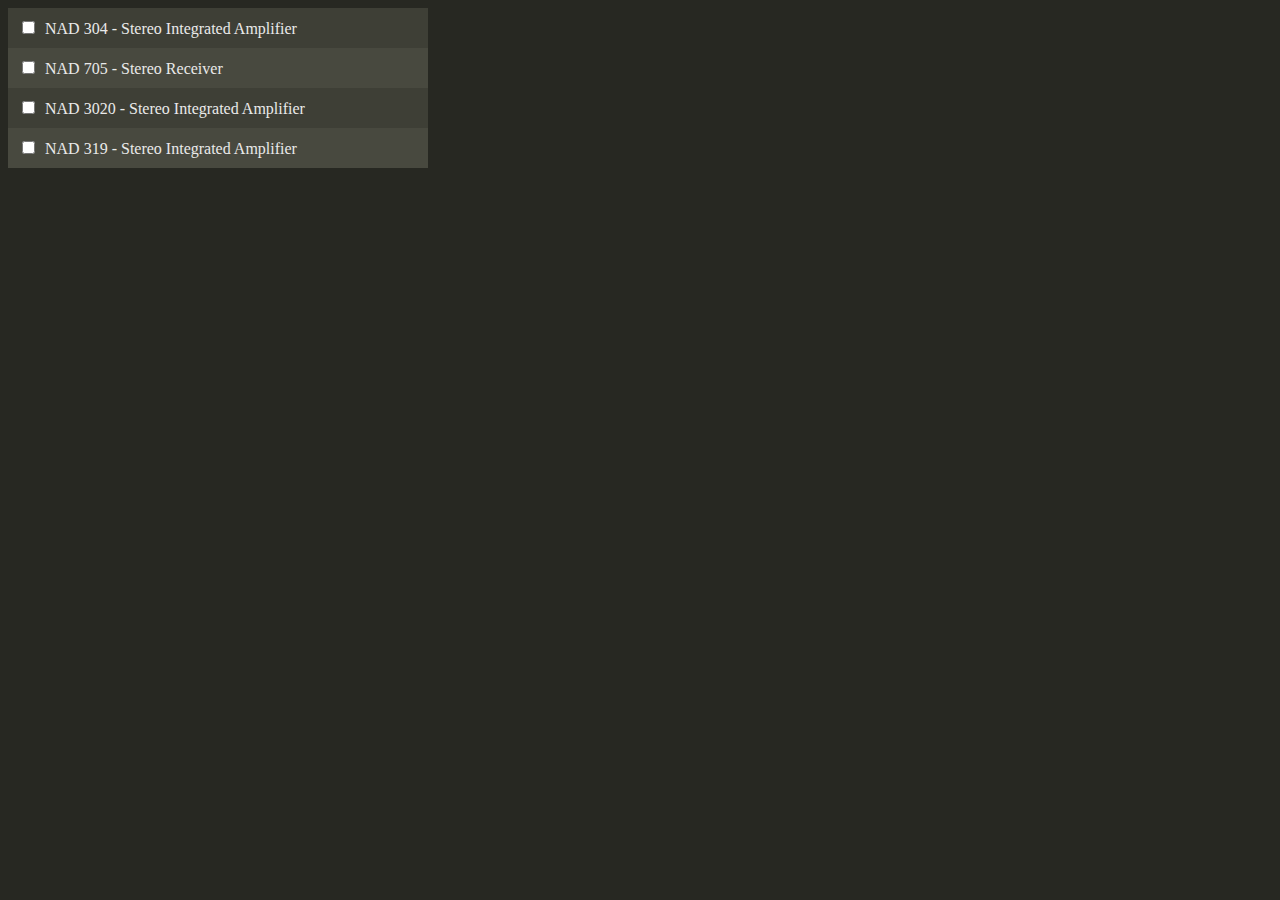
<file: code/index.html>
<html>
<head>
	<title>Products</title>
    <link rel="stylesheet" type="text/css" href="css/main.css">
</head>
<body>

<ul id="products">
</ul>

<!-- todo: minify -->

<script type="text/javascript" src="js/libs/zepto.js"></script>
<script type="text/javascript" src="js/libs/underscore.js"></script>

<script type="text/javascript" src="js/pre.js"></script>
<script type="text/javascript" src="js/libs-extensions/zepto.js"></script>
<script type="text/javascript" src="js/models/product.js"></script>
<script type="text/javascript" src="js/models/products.js"></script>
<script type="text/javascript" src="js/views/products.js"></script>

<script type="text/javascript" src="js/init.js"></script>

</body>
</html>
</file>
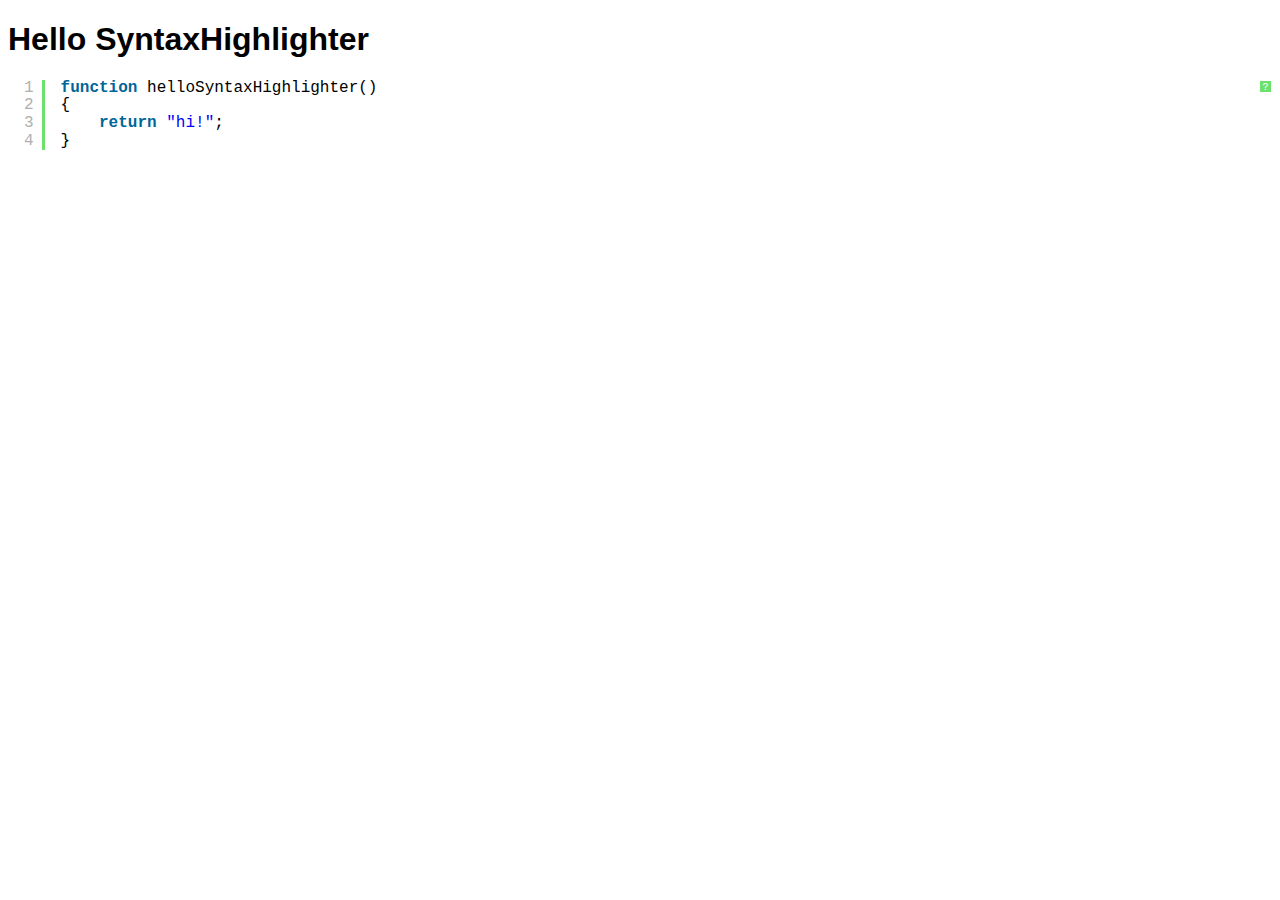
<file: presentation/libs/syntaxhighlighter_3.0.83/index.html>
<!DOCTYPE html PUBLIC "-//W3C//DTD XHTML 1.0 Strict//EN" "http://www.w3.org/TR/xhtml1/DTD/xhtml1-strict.dtd">
<html xmlns="http://www.w3.org/1999/xhtml" xml:lang="en" lang="en">
<head>
	<meta http-equiv="Content-Type" content="text/html; charset=UTF-8" />
	<title>Hello SyntaxHighlighter</title>
	<script type="text/javascript" src="scripts/shCore.js"></script>
	<script type="text/javascript" src="scripts/shBrushJScript.js"></script>
	<link type="text/css" rel="stylesheet" href="styles/shCoreDefault.css"/>
	<script type="text/javascript">SyntaxHighlighter.all();</script>
</head>

<body style="background: white; font-family: Helvetica">

<h1>Hello SyntaxHighlighter</h1>
<pre class="brush: js;">
function helloSyntaxHighlighter()
{
	return "hi!";
}
</pre>

</html>
</file>
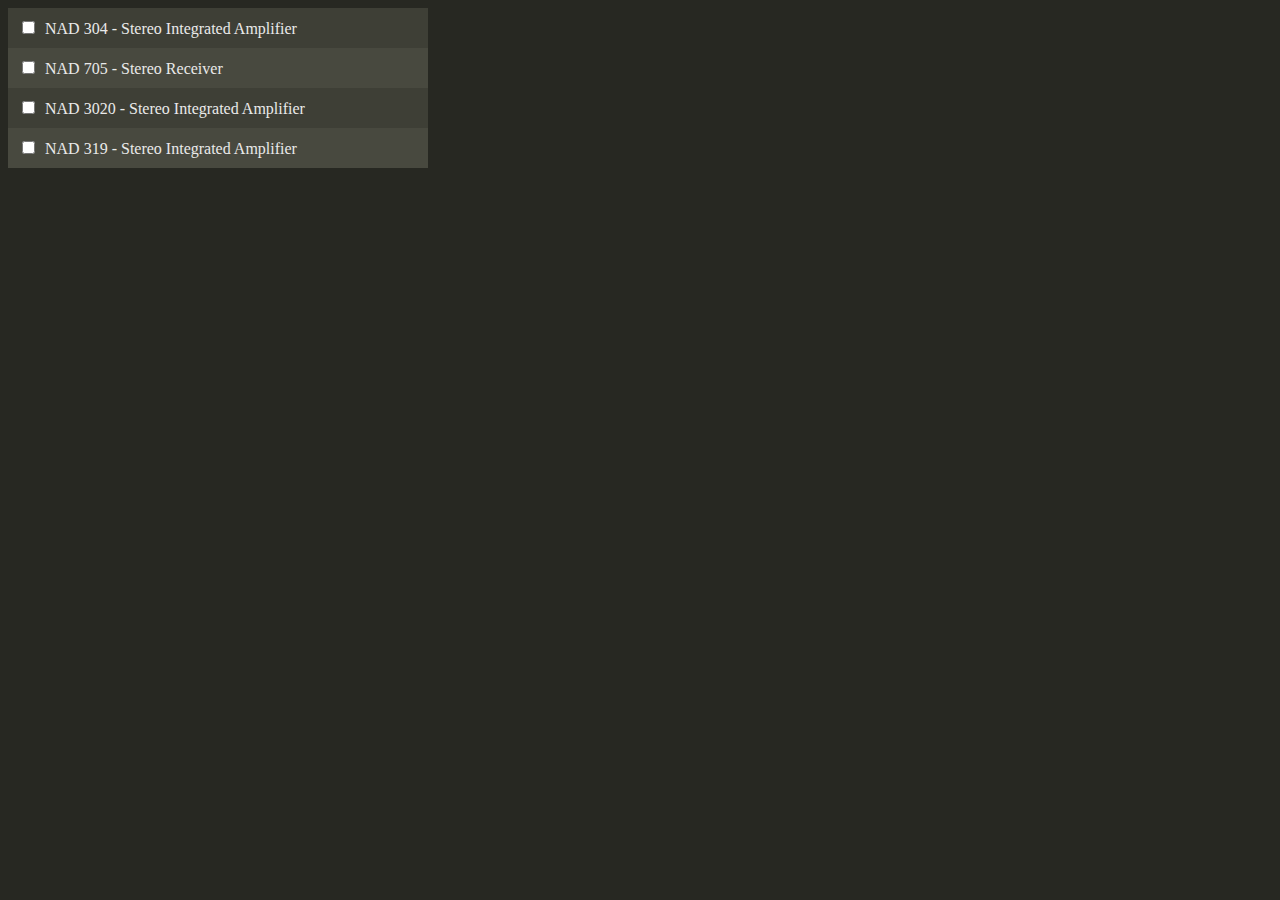
<file: code/index.facit.html>
<html>
<head>
	<title>Products</title>
    <link rel="stylesheet" type="text/css" href="css/main.css">
</head>
<body>

<ul id="products">
</ul>

<!-- todo: minify -->

<script type="text/javascript" src="js/libs/zepto.js"></script>
<script type="text/javascript" src="js/libs/underscore.js"></script>

<script type="text/javascript" src="js/pre.js"></script>
<script type="text/javascript" src="js/libs-extensions/zepto.facit.js"></script>
<script type="text/javascript" src="js/models/product.js"></script>
<script type="text/javascript" src="js/models/products.js"></script>
<script type="text/javascript" src="js/views/products.facit.js"></script>

<script type="text/javascript" src="js/init.js"></script>

</body>
</html>
</file>
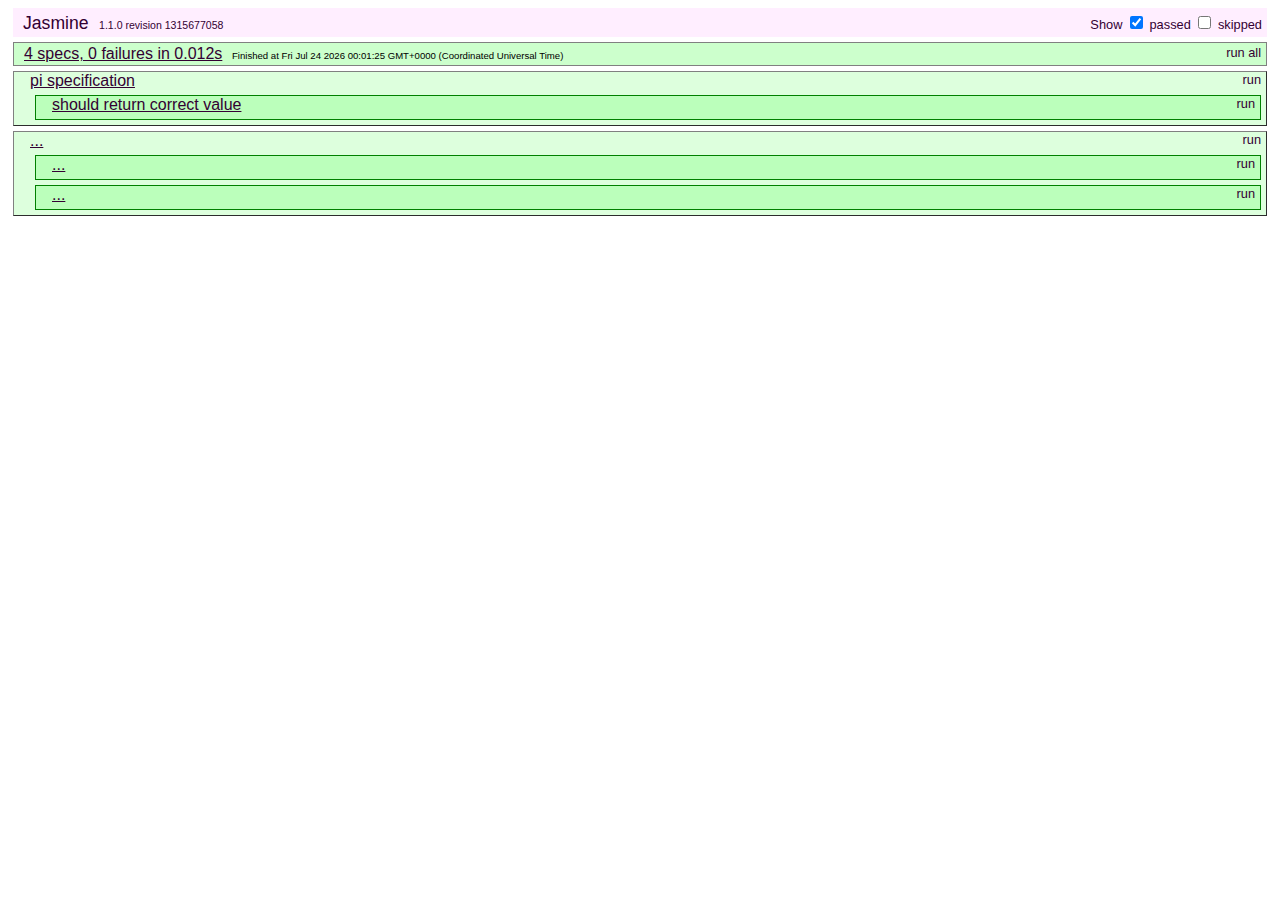
<file: presentation/runner.html>
<!DOCTYPE HTML PUBLIC "-//W3C//DTD HTML 4.01 Transitional//EN"
  "http://www.w3.org/TR/html4/loose.dtd">
<html>
<head>
  <title>Jasmine Spec Runner</title>

  <link rel="shortcut icon" type="image/png" href="libs/jasmine-1.1.0/jasmine_favicon.png">

  <link rel="stylesheet" type="text/css" href="libs/jasmine-1.1.0/jasmine.css">
  <script type="text/javascript" src="libs/jasmine-1.1.0/jasmine.js"></script>
  <script type="text/javascript" src="libs/jasmine-1.1.0/jasmine-html.js"></script>

  <!-- include spec files here... -->
  <script type="text/javascript" src="spec.js"></script>

  <script type="text/javascript">
    (function() {
      var jasmineEnv = jasmine.getEnv();
      jasmineEnv.updateInterval = 1000;

      var trivialReporter = new jasmine.TrivialReporter();

      jasmineEnv.addReporter(trivialReporter);

      jasmineEnv.specFilter = function(spec) {
        return trivialReporter.specFilter(spec);
      };

      var currentWindowOnload = window.onload;

      window.onload = function() {
        if (currentWindowOnload) {
          currentWindowOnload();
        }
        execJasmine();
      };

      function execJasmine() {
        jasmineEnv.execute();
        document.getElementById('__jasmine_TrivialReporter_showPassed__').click();
      }

    })();
  </script>

</head>

<body>
</body>
</html>
</file>
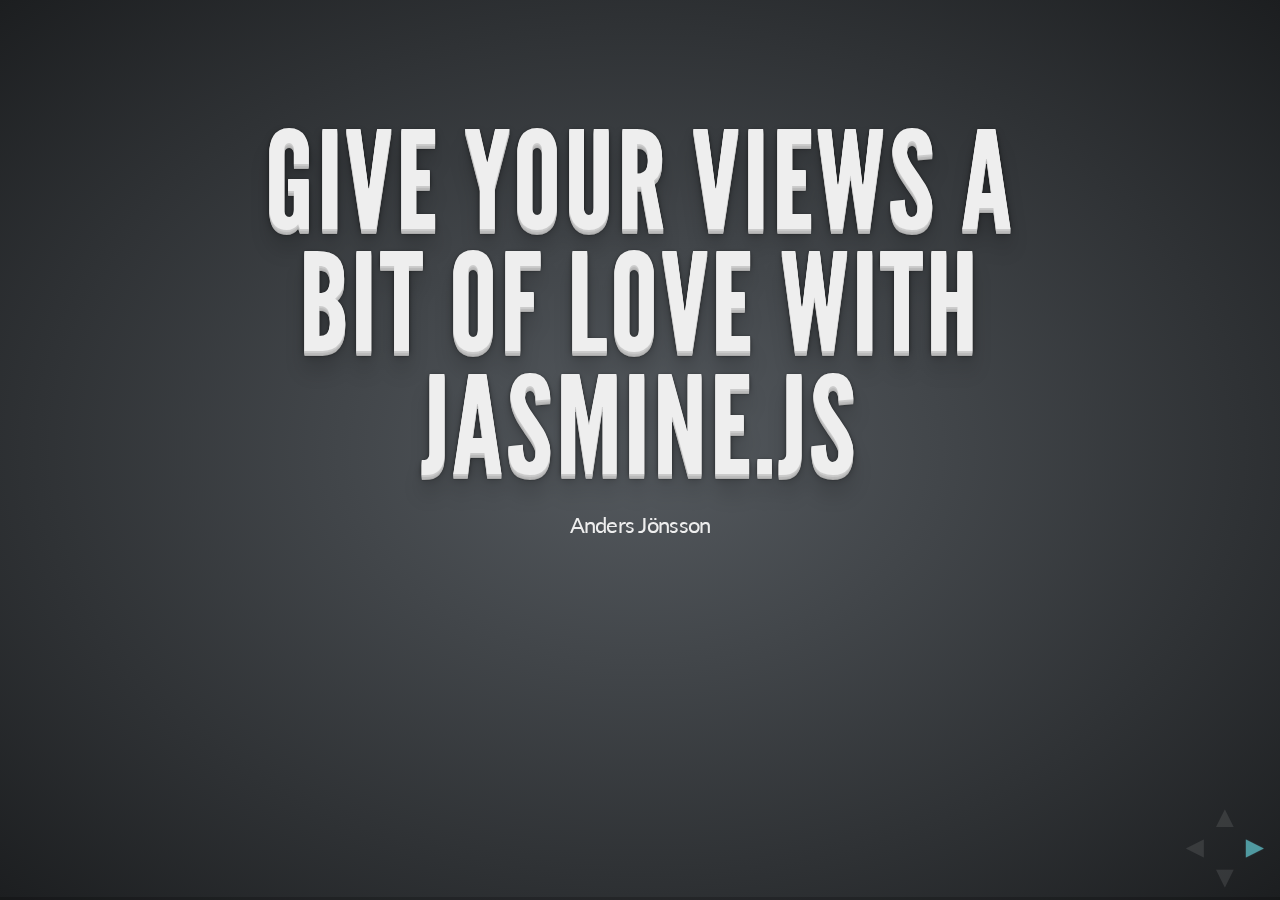
<file: presentation/views_and_jasmine.html>
<!doctype html>  
<html lang="en">
    
    <head>
        <meta charset="utf-8">
        <title>Give your views a bit of love with Jasmine.JS</title>
        <link href='http://fonts.googleapis.com/css?family=Lato:400,700,400italic,700italic' rel='stylesheet' type='text/css'>
        <link rel="stylesheet" href="libs/reveal.js/css/reset.css">
        <link rel="stylesheet" href="libs/reveal.js/css/main.css">
        <link rel="stylesheet" href="libs/reveal.js/lib/zenburn.css">
        <link type="text/css" rel="stylesheet" href="libs/syntaxhighlighter_3.0.83/styles/shCoreRDark.css"/>
    </head>
    
    <body>
        
        <div id="reveal">
            
            <div class="slides">
                <section>
                    <h1>Give your views a bit of love with Jasmine.JS</h3>
                    <p><small>Anders Jönsson</small></p>
                </section>
                
                <section>
                    <h1>Agenda</h1>
                    <p>
                        <ol>
                            <li>Jasmine.JS</li>
                            <li>Specifying / testing your views</li>
                            <li>Code demo (yeah! or not)</li>
                        </ol>
                    </p>
                </section>      

                <section>
                    <h1>Jasmine.JS</h1>
                    <p>
                        It's a good tool for creating specifications / tests
                    </p>
                </section>

                <section>
                    <h1>Three parts</h1>
                    <p>
                        <ul>                        
                            <li>syntax (functions)</li>
                            <li>spy's</li>
                            <li>runner</li>
                        </ul>
                    </p>
                    <p>
                        <img src="three.jpg">
                    </p>
                </section>

                <section>
                    <h1>Syntax</h2>
                    <pre class="brush: js;">
 
  
var pi = function(){
   return 3.14;
}

describe('pi specification', function(){
   
   it('should return correct value', function(){       

       var result = pi();

       expect(result).toBe(3.14);

   });
    
});
 
                    </pre>
                </section> 

                <section>
                    <h2>Matchers</h2>
                    <h3>expect(...)</h3>
                    <p>
                        <ul>
                            <li>.toBe(...)</li>
                            <li>.toBeTruthy()</li>
                            <li>.toBeFalsy()</li>
                            <li>.toEqual(...)</li>
                        <ul>
                    </p>
                    <p>
                        <ul>
                            <li>.toHaveBeenCalled()</li>
                            <li>.toHaveBeenCalledWith(...)</li>                            
                        <ul>
                    </p>
                </section>  

                <section>
                    <h3>Setting up a context</h3>
                    <pre class="brush: js;">
  
  
describe('...', function(){

  beforeEach(function(){
    
  });

  it('...', function(){

  })

});
   

                    </pre>
                    <p>
                        afterEach(...) - yeah you have it... <br>but you should never use it
                    </p>
                </section>

                <section>   
                    <h1>Spy's<h1>
                    <img src="spy.jpg">
                </section> 

                <section>   
                    <h2>it's something that looks like the original<h2>
                    <img src="at-at.jpg"> <img src="at-at-dog.jpg">
                    <h2>but it isn't</h2>
                </section> 

                <section>
                    <h2>How to spy</h2>
                    <p>Use jasmine.createSpy('name') or spyOn(obj, 'function')</p>
                    <pre class="brush: js;">
  
  
var mail = {};
mail.send = jasmine.createSpy('send');

mail.send();

expect(mail.send).toHaveBeenCalled();                    
                   
                    </pre> 
                    <p>
                        <ul>
                            <li>method.mostRecentCall.args</li>
                            <li>method.callCount</li>
                        <ul>                    
                    </p>                        
                </section>                  

                <section>
                    <h2>Return from a spy</h2>
                    <pre class="brush: js;">
 
  
var mail = {};
mail.send = jasmine
                .createSpy('send')
                .andReturn(true);

var result = mail.send();

expect(result).toBeTruthy();
 

                    </pre>  
                    <p>
                        <ul>
                            <li>method.return(...)</li>
                            <li>method.andCallFake(...)</li>
                            <li>method.andCallThrough()</li>
                        <ul>                    
                    </p>                                           
                </section> 

                <section>
                    <h1>The runner</h1> 
                    <iframe src="runner.html" style="height: 300px; width: 500px"></iframe>
                    <p>The "run" button looks nice, but it doesn't work...</p>
                </section>

                <section>
                    <h1>Specifying / testing your views</h1>
                    <p>
                        See your libs as external dependencies, remove them from your test. E.g. use spy's instead of Zepto/jQuery/etc. 
                    </p>
                </section>

                <section>   
                    <h2>Encapsulate concepts</h2>
                    <p>
                        Encapsulate concepts in the view in the same way as you should have done in the controller / model / route 
                    </p>
                    <p>
                        <img src="encapsulate.png">
                    </p>
                </section>

                <section>
                    <h1>Demo</h1>
                    <p>Warning, the demo might be a bit overwhelming if you have never seen / done TDD and Jasmine.JS before</p>
                    <p><small>(but it's on github if you want to check it out later)</small></p>
                </section>

                <section>
                    <h1>Products</h1>    
                    <h3>View: ProductsView</h3>
                    <h3>Model: ProductModel</h3>
                    <h3>Collection: ProductsCollection</h3>
                </section>                

                <section>
                    <h2>Do's and dont's with Jasmine.JS:</h2>
                    <ul>
                        <li>Never use wait(...)</li>
                        <li>Never touch the DOM</li>
                        <li>Never do AJAX calls</li>
                        <li>Use spy's</li>
                        <li>Keep contexts / setups small</li>
                        <li>Fix / remove fragile specifications / test</li>
                        <li>Never use afterEach(...)</li>
                        <li>Use xit / xdescribe for pending stuff</li>
                        <li>Run them in a browser, headless is a dangerous thing (unless your doing node.js)</li>
                        <li>Focus on having 0 failing and 0 pending</li>
                        <li>Use a CI to exercise the specification / tests</li>
                        <li>Focus on behaviors</li>
                        <li>Have fun!</li>
                    </ul>
                </section>

                <section>
                    <h1>Thanks!</h1>
                    <p>
                    <ul>
                        <li><a href="https://twitter.com/#!/anjonsson">#anjonsson</a></li>
                        <li><a href="https://github.com/archive">https://github.com/archive</a></li>
                    </ul>
                </section>
            </div>

            <!-- The navigational controls UI -->
            <aside class="controls">
                <a class="left" href="#">&#x25C4;</a>
                <a class="right" href="#">&#x25BA;</a>
                <a class="up" href="#">&#x25B2;</a>
                <a class="down" href="#">&#x25BC;</a>
            </aside>

            <!-- Displays presentation progress, max value changes via JS to reflect # of slides -->
            <div class="progress"><span></span></div>
            
        </div>
        
        <script src="libs/reveal.js/js/reveal.js"></script>
        <script src="libs/reveal.js/lib/highlight.js"></script>
        <script>
            // Parse the query string into a key/value object
            var query = {};
            location.search.replace( /[A-Z0-9]+?=(\w*)/gi, function(a) {
                query[ a.split( '=' ).shift() ] = a.split( '=' ).pop();
            } );

            Reveal.initialize({
                // Display controls in the bottom right corner
                controls: true,

                // Display a presentation progress bar
                progress: true,

                // If true; each slide will be pushed to the browser history
                history: true,

                // Flags if mouse wheel navigation should be enabled
                mouseWheel: true,

                // Apply a 3D roll to links on hover
                rollingLinks: true,

                // UI style
                theme: query.theme || 'default', // default/neon

                // Transition style
                transition: query.transition || 'default' // default/cube/page/concave/linear(2d)
            });

            hljs.initHighlightingOnLoad();
        </script>

        <script type="text/javascript" src="libs/syntaxhighlighter_3.0.83/scripts/shCore.js"></script>
        <script type="text/javascript" src="libs/syntaxhighlighter_3.0.83/scripts/shBrushJScript.js"></script>
        <script type="text/javascript">SyntaxHighlighter.all();</script>

    </body>
</html>
</file>
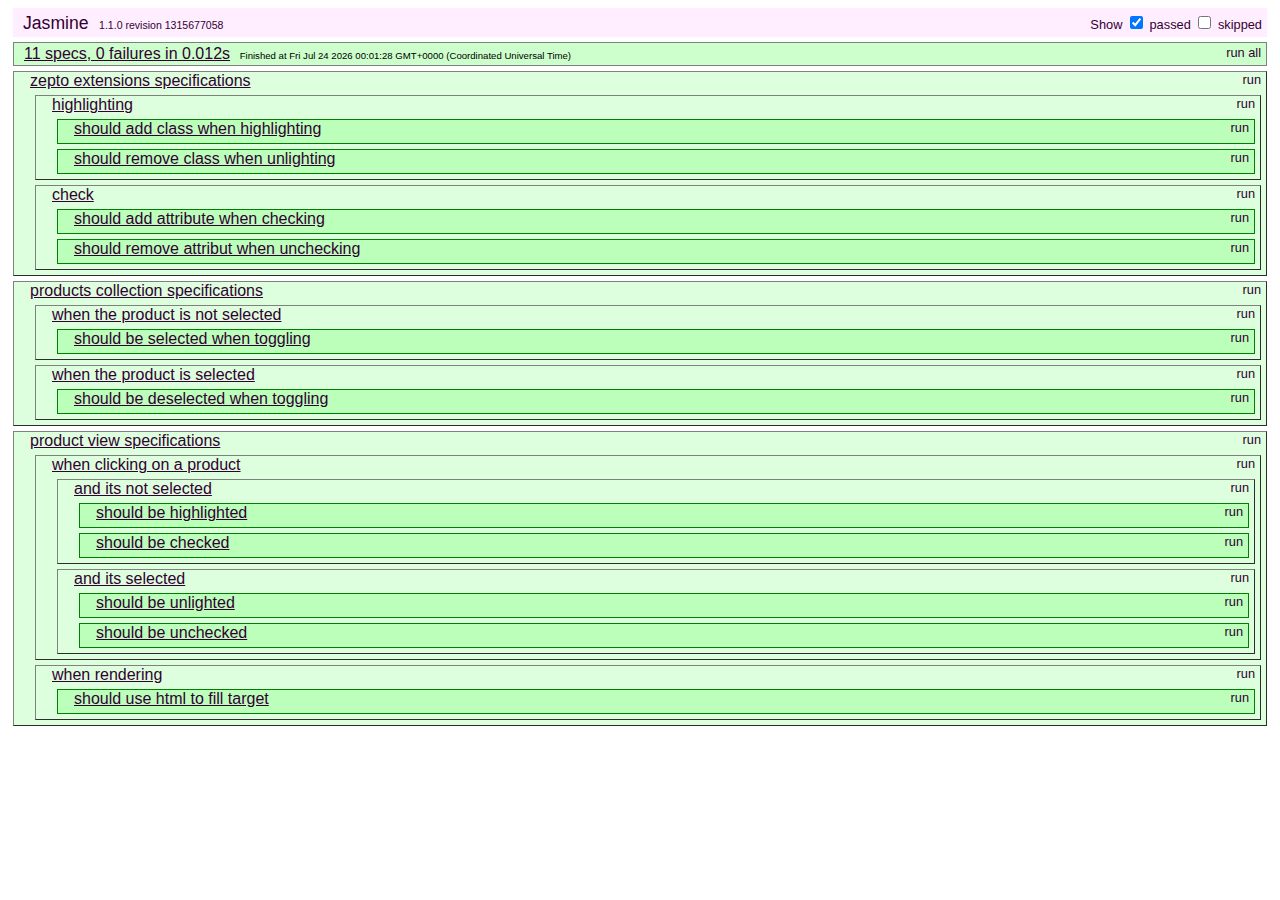
<file: code/specs/runner.facit.html>
<!DOCTYPE HTML PUBLIC "-//W3C//DTD HTML 4.01 Transitional//EN"
  "http://www.w3.org/TR/html4/loose.dtd">
<html>
<head>
  <title>Jasmine Spec Runner</title>

  <link rel="shortcut icon" type="image/png" href="libs/jasmine-1.1.0/jasmine_favicon.png">

  <link rel="stylesheet" type="text/css" href="libs/jasmine-1.1.0/jasmine.css">
  <script type="text/javascript" src="libs/jasmine-1.1.0/jasmine.js"></script>
  <script type="text/javascript" src="libs/jasmine-1.1.0/jasmine-html.js"></script>

  <script type="text/javascript" src="../js/libs/underscore.js"></script>
  <script type="text/javascript" src="jasmine-extensions.js"></script>

  <!-- include source files here... -->
  <script type="text/javascript" src="../js/pre.js"></script>
  <script type="text/javascript" src="../js/libs-extensions/zepto.facit.js"></script>
  <script type="text/javascript" src="../js/models/product.js"></script>
  <script type="text/javascript" src="../js/models/products.js"></script>
  <script type="text/javascript" src="../js/views/products.facit.js"></script>

  <!-- include spec files here... -->
  <script type="text/javascript" src="libs-extensions/zepto.facit.spec.js"></script>
  <script type="text/javascript" src="models/products.spec.js"></script>
  <script type="text/javascript" src="views/products.facit.spec.js"></script>

  <script type="text/javascript">
    (function() {
      var jasmineEnv = jasmine.getEnv();
      jasmineEnv.updateInterval = 1000;

      var trivialReporter = new jasmine.TrivialReporter();

      jasmineEnv.addReporter(trivialReporter);

      jasmineEnv.specFilter = function(spec) {
        return trivialReporter.specFilter(spec);
      };

      var currentWindowOnload = window.onload;

      window.onload = function() {
        if (currentWindowOnload) {
          currentWindowOnload();
        }
        execJasmine();
      };

      function execJasmine() {
        jasmineEnv.execute();
        document.getElementById('__jasmine_TrivialReporter_showPassed__').click();
      }

    })();
  </script>

</head>

<body>
</body>
</html>
</file>
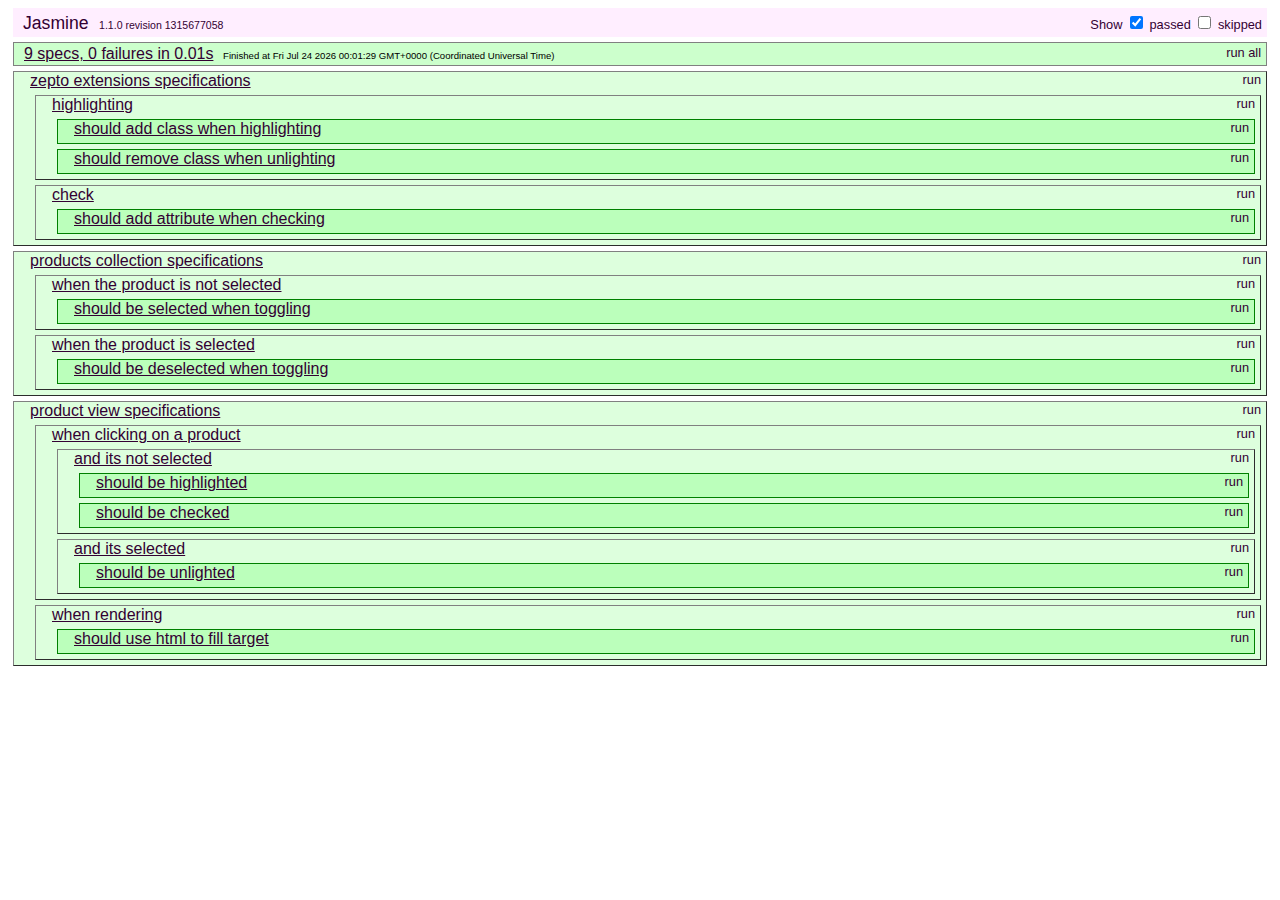
<file: code/specs/runner.html>
<!DOCTYPE HTML PUBLIC "-//W3C//DTD HTML 4.01 Transitional//EN"
  "http://www.w3.org/TR/html4/loose.dtd">
<html>
<head>
  <title>Jasmine Spec Runner</title>

  <link rel="shortcut icon" type="image/png" href="libs/jasmine-1.1.0/jasmine_favicon.png">

  <link rel="stylesheet" type="text/css" href="libs/jasmine-1.1.0/jasmine.css">
  <script type="text/javascript" src="libs/jasmine-1.1.0/jasmine.js"></script>
  <script type="text/javascript" src="libs/jasmine-1.1.0/jasmine-html.js"></script>

  <script type="text/javascript" src="../js/libs/underscore.js"></script>
  <script type="text/javascript" src="jasmine-extensions.js"></script>

  <!-- include source files here... -->
  <script type="text/javascript" src="../js/pre.js"></script>
  <script type="text/javascript" src="../js/libs-extensions/zepto.js"></script>
  <script type="text/javascript" src="../js/models/product.js"></script>
  <script type="text/javascript" src="../js/models/products.js"></script>
  <script type="text/javascript" src="../js/views/products.js"></script>

  <!-- include spec files here... -->
  <script type="text/javascript" src="libs-extensions/zepto.spec.js"></script>
  <script type="text/javascript" src="models/products.spec.js"></script>
  <script type="text/javascript" src="views/products.spec.js"></script>

  <script type="text/javascript">
    (function() {
      var jasmineEnv = jasmine.getEnv();
      jasmineEnv.updateInterval = 1000;

      var trivialReporter = new jasmine.TrivialReporter();

      jasmineEnv.addReporter(trivialReporter);

      jasmineEnv.specFilter = function(spec) {
        return trivialReporter.specFilter(spec);
      };

      var currentWindowOnload = window.onload;

      window.onload = function() {
        if (currentWindowOnload) {
          currentWindowOnload();
        }
        execJasmine();
      };

      function execJasmine() {
        jasmineEnv.execute();
        document.getElementById('__jasmine_TrivialReporter_showPassed__').click();
      }

    })();
  </script>

</head>

<body>
</body>
</html>
</file>
<file: code/css/main.css>
body {
    background-color: #272822;
    color: #EAEAEA;
    font-family: 'Trebuchet MS';
}

#products {
    list-style-type: none;
    margin: 0;
    padding: 0;
}

#products li {
    padding: 10px;
    cursor: pointer;
    background-color: #3E3F36;
    width: 400px;
}

#products li:nth-child(2n) {
    background-color: #48493F;
}

#products li.highlight {
	background-color: #8481BD;
	font-color: blue;
}

#products input[type=checkbox] {
    margin-right: 10px;
}
</file>
<file: presentation/libs/syntaxhighlighter_3.0.83/styles/shCoreDefault.css>
/**
 * SyntaxHighlighter
 * http://alexgorbatchev.com/SyntaxHighlighter
 *
 * SyntaxHighlighter is donationware. If you are using it, please donate.
 * http://alexgorbatchev.com/SyntaxHighlighter/donate.html
 *
 * @version
 * 3.0.83 (July 02 2010)
 * 
 * @copyright
 * Copyright (C) 2004-2010 Alex Gorbatchev.
 *
 * @license
 * Dual licensed under the MIT and GPL licenses.
 */
.syntaxhighlighter a,
.syntaxhighlighter div,
.syntaxhighlighter code,
.syntaxhighlighter table,
.syntaxhighlighter table td,
.syntaxhighlighter table tr,
.syntaxhighlighter table tbody,
.syntaxhighlighter table thead,
.syntaxhighlighter table caption,
.syntaxhighlighter textarea {
  -moz-border-radius: 0 0 0 0 !important;
  -webkit-border-radius: 0 0 0 0 !important;
  background: none !important;
  border: 0 !important;
  bottom: auto !important;
  float: none !important;
  height: auto !important;
  left: auto !important;
  line-height: 1.1em !important;
  margin: 0 !important;
  outline: 0 !important;
  overflow: visible !important;
  padding: 0 !important;
  position: static !important;
  right: auto !important;
  text-align: left !important;
  top: auto !important;
  vertical-align: baseline !important;
  width: auto !important;
  box-sizing: content-box !important;
  font-family: "Consolas", "Bitstream Vera Sans Mono", "Courier New", Courier, monospace !important;
  font-weight: normal !important;
  font-style: normal !important;
  font-size: 1em !important;
  min-height: inherit !important;
  min-height: auto !important;
}

.syntaxhighlighter {
  width: 100% !important;
  margin: 1em 0 1em 0 !important;
  position: relative !important;
  overflow: auto !important;
  font-size: 1em !important;
}
.syntaxhighlighter.source {
  overflow: hidden !important;
}
.syntaxhighlighter .bold {
  font-weight: bold !important;
}
.syntaxhighlighter .italic {
  font-style: italic !important;
}
.syntaxhighlighter .line {
  white-space: pre !important;
}
.syntaxhighlighter table {
  width: 100% !important;
}
.syntaxhighlighter table caption {
  text-align: left !important;
  padding: .5em 0 0.5em 1em !important;
}
.syntaxhighlighter table td.code {
  width: 100% !important;
}
.syntaxhighlighter table td.code .container {
  position: relative !important;
}
.syntaxhighlighter table td.code .container textarea {
  box-sizing: border-box !important;
  position: absolute !important;
  left: 0 !important;
  top: 0 !important;
  width: 100% !important;
  height: 100% !important;
  border: none !important;
  background: white !important;
  padding-left: 1em !important;
  overflow: hidden !important;
  white-space: pre !important;
}
.syntaxhighlighter table td.gutter .line {
  text-align: right !important;
  padding: 0 0.5em 0 1em !important;
}
.syntaxhighlighter table td.code .line {
  padding: 0 1em !important;
}
.syntaxhighlighter.nogutter td.code .container textarea, .syntaxhighlighter.nogutter td.code .line {
  padding-left: 0em !important;
}
.syntaxhighlighter.show {
  display: block !important;
}
.syntaxhighlighter.collapsed table {
  display: none !important;
}
.syntaxhighlighter.collapsed .toolbar {
  padding: 0.1em 0.8em 0em 0.8em !important;
  font-size: 1em !important;
  position: static !important;
  width: auto !important;
  height: auto !important;
}
.syntaxhighlighter.collapsed .toolbar span {
  display: inline !important;
  margin-right: 1em !important;
}
.syntaxhighlighter.collapsed .toolbar span a {
  padding: 0 !important;
  display: none !important;
}
.syntaxhighlighter.collapsed .toolbar span a.expandSource {
  display: inline !important;
}
.syntaxhighlighter .toolbar {
  position: absolute !important;
  right: 1px !important;
  top: 1px !important;
  width: 11px !important;
  height: 11px !important;
  font-size: 10px !important;
  z-index: 10 !important;
}
.syntaxhighlighter .toolbar span.title {
  display: inline !important;
}
.syntaxhighlighter .toolbar a {
  display: block !important;
  text-align: center !important;
  text-decoration: none !important;
  padding-top: 1px !important;
}
.syntaxhighlighter .toolbar a.expandSource {
  display: none !important;
}
.syntaxhighlighter.ie {
  font-size: .9em !important;
  padding: 1px 0 1px 0 !important;
}
.syntaxhighlighter.ie .toolbar {
  line-height: 8px !important;
}
.syntaxhighlighter.ie .toolbar a {
  padding-top: 0px !important;
}
.syntaxhighlighter.printing .line.alt1 .content,
.syntaxhighlighter.printing .line.alt2 .content,
.syntaxhighlighter.printing .line.highlighted .number,
.syntaxhighlighter.printing .line.highlighted.alt1 .content,
.syntaxhighlighter.printing .line.highlighted.alt2 .content {
  background: none !important;
}
.syntaxhighlighter.printing .line .number {
  color: #bbbbbb !important;
}
.syntaxhighlighter.printing .line .content {
  color: black !important;
}
.syntaxhighlighter.printing .toolbar {
  display: none !important;
}
.syntaxhighlighter.printing a {
  text-decoration: none !important;
}
.syntaxhighlighter.printing .plain, .syntaxhighlighter.printing .plain a {
  color: black !important;
}
.syntaxhighlighter.printing .comments, .syntaxhighlighter.printing .comments a {
  color: #008200 !important;
}
.syntaxhighlighter.printing .string, .syntaxhighlighter.printing .string a {
  color: blue !important;
}
.syntaxhighlighter.printing .keyword {
  color: #006699 !important;
  font-weight: bold !important;
}
.syntaxhighlighter.printing .preprocessor {
  color: gray !important;
}
.syntaxhighlighter.printing .variable {
  color: #aa7700 !important;
}
.syntaxhighlighter.printing .value {
  color: #009900 !important;
}
.syntaxhighlighter.printing .functions {
  color: #ff1493 !important;
}
.syntaxhighlighter.printing .constants {
  color: #0066cc !important;
}
.syntaxhighlighter.printing .script {
  font-weight: bold !important;
}
.syntaxhighlighter.printing .color1, .syntaxhighlighter.printing .color1 a {
  color: gray !important;
}
.syntaxhighlighter.printing .color2, .syntaxhighlighter.printing .color2 a {
  color: #ff1493 !important;
}
.syntaxhighlighter.printing .color3, .syntaxhighlighter.printing .color3 a {
  color: red !important;
}
.syntaxhighlighter.printing .break, .syntaxhighlighter.printing .break a {
  color: black !important;
}

.syntaxhighlighter {
  background-color: white !important;
}
.syntaxhighlighter .line.alt1 {
  background-color: white !important;
}
.syntaxhighlighter .line.alt2 {
  background-color: white !important;
}
.syntaxhighlighter .line.highlighted.alt1, .syntaxhighlighter .line.highlighted.alt2 {
  background-color: #e0e0e0 !important;
}
.syntaxhighlighter .line.highlighted.number {
  color: black !important;
}
.syntaxhighlighter table caption {
  color: black !important;
}
.syntaxhighlighter .gutter {
  color: #afafaf !important;
}
.syntaxhighlighter .gutter .line {
  border-right: 3px solid #6ce26c !important;
}
.syntaxhighlighter .gutter .line.highlighted {
  background-color: #6ce26c !important;
  color: white !important;
}
.syntaxhighlighter.printing .line .content {
  border: none !important;
}
.syntaxhighlighter.collapsed {
  overflow: visible !important;
}
.syntaxhighlighter.collapsed .toolbar {
  color: blue !important;
  background: white !important;
  border: 1px solid #6ce26c !important;
}
.syntaxhighlighter.collapsed .toolbar a {
  color: blue !important;
}
.syntaxhighlighter.collapsed .toolbar a:hover {
  color: red !important;
}
.syntaxhighlighter .toolbar {
  color: white !important;
  background: #6ce26c !important;
  border: none !important;
}
.syntaxhighlighter .toolbar a {
  color: white !important;
}
.syntaxhighlighter .toolbar a:hover {
  color: black !important;
}
.syntaxhighlighter .plain, .syntaxhighlighter .plain a {
  color: black !important;
}
.syntaxhighlighter .comments, .syntaxhighlighter .comments a {
  color: #008200 !important;
}
.syntaxhighlighter .string, .syntaxhighlighter .string a {
  color: blue !important;
}
.syntaxhighlighter .keyword {
  color: #006699 !important;
}
.syntaxhighlighter .preprocessor {
  color: gray !important;
}
.syntaxhighlighter .variable {
  color: #aa7700 !important;
}
.syntaxhighlighter .value {
  color: #009900 !important;
}
.syntaxhighlighter .functions {
  color: #ff1493 !important;
}
.syntaxhighlighter .constants {
  color: #0066cc !important;
}
.syntaxhighlighter .script {
  font-weight: bold !important;
  color: #006699 !important;
  background-color: none !important;
}
.syntaxhighlighter .color1, .syntaxhighlighter .color1 a {
  color: gray !important;
}
.syntaxhighlighter .color2, .syntaxhighlighter .color2 a {
  color: #ff1493 !important;
}
.syntaxhighlighter .color3, .syntaxhighlighter .color3 a {
  color: red !important;
}

.syntaxhighlighter .keyword {
  font-weight: bold !important;
}
</file>
<file: presentation/libs/jasmine-1.1.0/jasmine.css>
body {
  font-family: "Helvetica Neue Light", "Lucida Grande", "Calibri", "Arial", sans-serif;
}


.jasmine_reporter a:visited, .jasmine_reporter a {
  color: #303; 
}

.jasmine_reporter a:hover, .jasmine_reporter a:active {
  color: blue; 
}

.run_spec {
  float:right;
  padding-right: 5px;
  font-size: .8em;
  text-decoration: none;
}

.jasmine_reporter {
  margin: 0 5px;
}

.banner {
  color: #303;
  background-color: #fef;
  padding: 5px;
}

.logo {
  float: left;
  font-size: 1.1em;
  padding-left: 5px;
}

.logo .version {
  font-size: .6em;
  padding-left: 1em;
}

.runner.running {
  background-color: yellow;
}


.options {
  text-align: right;
  font-size: .8em;
}




.suite {
  border: 1px outset gray;
  margin: 5px 0;
  padding-left: 1em;
}

.suite .suite {
  margin: 5px; 
}

.suite.passed {
  background-color: #dfd;
}

.suite.failed {
  background-color: #fdd;
}

.spec {
  margin: 5px;
  padding-left: 1em;
  clear: both;
}

.spec.failed, .spec.passed, .spec.skipped {
  padding-bottom: 5px;
  border: 1px solid gray;
}

.spec.failed {
  background-color: #fbb;
  border-color: red;
}

.spec.passed {
  background-color: #bfb;
  border-color: green;
}

.spec.skipped {
  background-color: #bbb;
}

.messages {
  border-left: 1px dashed gray;
  padding-left: 1em;
  padding-right: 1em;
}

.passed {
  background-color: #cfc;
  display: none;
}

.failed {
  background-color: #fbb;
}

.skipped {
  color: #777;
  background-color: #eee;
  display: none;
}


/*.resultMessage {*/
  /*white-space: pre;*/
/*}*/

.resultMessage span.result {
  display: block;
  line-height: 2em;
  color: black;
}

.resultMessage .mismatch {
  color: black;
}

.stackTrace {
  white-space: pre;
  font-size: .8em;
  margin-left: 10px;
  max-height: 5em;
  overflow: auto;
  border: 1px inset red;
  padding: 1em;
  background: #eef;
}

.finished-at {
  padding-left: 1em;
  font-size: .6em;
}

.show-passed .passed,
.show-skipped .skipped {
  display: block;
}


#jasmine_content {
  position:fixed;
  right: 100%;
}

.runner {
  border: 1px solid gray;
  display: block;
  margin: 5px 0;
  padding: 2px 0 2px 10px;
}
</file>
<file: presentation/libs/reveal.js/css/main.css>
/**
 * Main styles for reveal.js 
 *
 * @author Hakim El Hattab
 */


/*********************************************
 * FONT-FACE DEFINITIONS
 *********************************************/

@font-face {
	font-family: 'League Gothic';
	src: url('../assets/fonts/leaguegothic/league_gothic-webfont.ttf') format('truetype');
	font-weight: normal;
	font-style: normal;
}


/*********************************************
 * GLOBAL STYLES
 *********************************************/

html, body {
	position: relative;
	padding: 0;
	margin: 0;
	overflow: hidden;
	
	font-family: 'Lato', Times, 'Times New Roman', serif;
	font-size: 36px;
	font-weight: 200;
	letter-spacing: -0.02em;
	
	color: #eee;
	
	width: 100%;
	height: 100%;

	min-height: 600px;
}

html {
	background: #1c1e20;
	background: -moz-radial-gradient(center, ellipse cover, #555a5f 0%, #1c1e20 100%);
	background: -webkit-gradient(radial, center center, 0px, center center, 100%, color-stop(0%,#555a5f), color-stop(100%,#1c1e20));
	background: -webkit-radial-gradient(center, ellipse cover, #555a5f 0%,#1c1e20 100%);
	background: -o-radial-gradient(center, ellipse cover, #555a5f 0%,#1c1e20 100%);
	background: -ms-radial-gradient(center, ellipse cover, #555a5f 0%,#1c1e20 100%);
	background: radial-gradient(center, ellipse cover, #555a5f 0%,#1c1e20 100%);
}

/*********************************************
 * HEADERS
 *********************************************/
#reveal h1, 
#reveal h2, 
#reveal h3, 
#reveal h4 {
	margin: 0 0 20px 0;
	
	color: #eee;
	
	font-family: 'League Gothic', sans-serif;
	line-height: 0.9em;
	letter-spacing: 0.02em;
	
	text-transform: uppercase;
	text-shadow: 0px 0px 6px rgba(0,0,0,0.2);
}

#reveal h1 { font-size: 136px; 	}
#reveal h2 { font-size: 76px;	}
#reveal h3 { font-size: 56px;	}
#reveal h4 { font-size: 36px;	}

#reveal h1.inverted,
#reveal h2.inverted,
#reveal h3.inverted,
#reveal h4.inverted {
	color: #fff;
	text-shadow: 0px 0px 2px rgba(0,0,0,0.2);
}

#reveal h1 {
	text-shadow: 0 1px 0 #ccc,
                 0 2px 0 #c9c9c9,
                 0 3px 0 #bbb,
                 0 4px 0 #b9b9b9,
                 0 5px 0 #aaa,
                 0 6px 1px rgba(0,0,0,.1),
                 0 0 5px rgba(0,0,0,.1),
                 0 1px 3px rgba(0,0,0,.3),
                 0 3px 5px rgba(0,0,0,.2),
                 0 5px 10px rgba(0,0,0,.25),
                 0 20px 20px rgba(0,0,0,.15);
}


/*********************************************
 * VIEW FRAGMENTS
 *********************************************/

#reveal .slides section .fragment {
	opacity: 0;

	-webkit-transition: all .2s ease;
	   -moz-transition: all .2s ease;
	    -ms-transition: all .2s ease;
	     -o-transition: all .2s ease;
	        transition: all .2s ease;
}
	#reveal .slides section .fragment.visible {
		opacity: 1;
	}


/*********************************************
 * DEFAULT ELEMENT STYLES
 *********************************************/

#reveal .slides section {
	line-height: 1.2em;
	font-weight: normal;
}

#reveal strong, 
#reveal b {
	font-weight: bold;
}

#reveal em, 
#reveal i {
	font-style: italic;
}

#reveal ol, 
#reveal ul {
	display: inline-block;

	text-align: left;
	margin: 0 auto;
}

#reveal ol {
	list-style: decimal;
	list-style-position: inside;
}

#reveal ul {
	list-style: disc;
}

#reveal p {
	margin-bottom: 10px;
}

#reveal blockquote {
	display: block;
	position: relative;
	width: 70%;
	margin: 5px auto;
	padding: 5px;
	
	font-style: italic;
	background: rgba(255, 255, 255, 0.05);
	box-shadow: 0px 0px 2px rgba(0,0,0,0.2);
}
	#reveal blockquote:before {
		content: '“';
	}
	#reveal blockquote:after {
		content: '”';
	}

#reveal pre {
	display: block;
	position: relative;
	width: 90%;
	margin: 10px auto;

	text-align: left;
	font-size: 14px;
	font-family: monospace;
	line-height: 1.1em;

	word-wrap: break-word;

	box-shadow: 0px 0px 6px rgba(0,0,0,0.3);
}

#reveal code {
	font-family: monospace;
}

#reveal small {
	font-size: 60%;
	line-height: 1.4em;
	vertical-align: top;
}

#reveal q {	
	font-style: italic;
}
	#reveal q:before {
		content: '“';
	}
	#reveal q:after {
		content: '”';
	}

#reveal a:not(.image) {
	color: hsl(185, 85%, 50%);
	text-decoration: none;

	-webkit-transition: all .2s ease;
	   -moz-transition: all .2s ease;
	    -ms-transition: all .2s ease;
	     -o-transition: all .2s ease;
	        transition: all .2s ease;
}
	
	#reveal a:not(.image):hover {
		color: hsl(185, 85%, 70%);
		background: hsla(185, 25%, 20%, 0.4);
		text-shadow: none;
		border: none;
		border-radius: 2px;
	}

#reveal section img {
	margin: 30px 0 0 0;
	background: rgba(255,255,255,0.12);
	border: 4px solid gray;
	
	-webkit-box-shadow: 0 0 10px rgba(0, 0, 0, 0.15);
	   -moz-box-shadow: 0 0 10px rgba(0, 0, 0, 0.15);
	     -o-box-shadow: 0 0 10px rgba(0, 0, 0, 0.15);
	        box-shadow: 0 0 10px rgba(0, 0, 0, 0.15);
	
	-webkit-transition: all .2s linear;
	   -moz-transition: all .2s linear;
	    -ms-transition: all .2s linear;
	     -o-transition: all .2s linear;
	        transition: all .2s linear;
}

	#reveal a:hover img {
		background: rgba(255,255,255,0.2);
		border-color: #13DAEC;
		
		-webkit-box-shadow: 0 0 20px rgba(0, 0, 0, 0.55);
		   -moz-box-shadow: 0 0 20px rgba(0, 0, 0, 0.55);
		     -o-box-shadow: 0 0 20px rgba(0, 0, 0, 0.55);
		        box-shadow: 0 0 20px rgba(0, 0, 0, 0.55);
	}


/*********************************************
 * CONTROLS
 *********************************************/

#reveal .controls {
	display: none;
	position: fixed;
	width: 100px;
	height: 100px;

	right: 0;
	bottom: 0;
}
	
	#reveal .controls a {
		font-size: 30px;
		position: absolute;
		opacity: 0.1;
		color: #fff;
	}
		#reveal .controls a.enabled {
			opacity: 0.6;
			color: hsl(185, 85%, 70%);

			text-shadow: 0px 0px 2px hsla(185, 45%, 70%, 0.3);
		}
		#reveal .controls a.enabled:active {
			margin-top: 1px;
		}

	#reveal .controls .left {
		top: 30px;
	}

	#reveal .controls .right {
		left: 60px;
		top: 30px;
	}

	#reveal .controls .up {
		left: 30px;
	}

	#reveal .controls .down {
		left: 30px;
		top: 60px;

	}


/*********************************************
 * PROGRESS BAR
 *********************************************/

#reveal .progress {
	position: fixed;
	display: none;
	height: 3px;
	width: 100%;
	bottom: 0;
	left: 0;

	background: rgba(0,0,0,0.2);
}
	
	#reveal .progress span {
		display: block;
		background: hsl(185, 85%, 50%);
		height: 100%;
		width: 0px;

		-webkit-transition: width 800ms cubic-bezier(0.260, 0.860, 0.440, 0.985);
		   -moz-transition: width 800ms cubic-bezier(0.260, 0.860, 0.440, 0.985);
		    -ms-transition: width 800ms cubic-bezier(0.260, 0.860, 0.440, 0.985);
		     -o-transition: width 800ms cubic-bezier(0.260, 0.860, 0.440, 0.985);
		        transition: width 800ms cubic-bezier(0.260, 0.860, 0.440, 0.985);
	}

/*********************************************
 * ROLLING LINKS
 *********************************************/

#reveal .roll {
    display: inline-block;
    overflow: hidden;

    vertical-align: top;

    -webkit-perspective: 400px;
       -moz-perspective: 400px;
        -ms-perspective: 400px;
            perspective: 400px;

    -webkit-perspective-origin: 50% 50%;
       -moz-perspective-origin: 50% 50%;
        -ms-perspective-origin: 50% 50%;
            perspective-origin: 50% 50%;
}
	#reveal .roll:hover {
		background: none;
		text-shadow: none;
	}
#reveal .roll span {
    display: block;
    position: relative;
    padding: 0 2px;

	pointer-events: none;

    -webkit-transition: all 400ms ease;
       -moz-transition: all 400ms ease;
        -ms-transition: all 400ms ease;
            transition: all 400ms ease;
    
    -webkit-transform-origin: 50% 0%;
       -moz-transform-origin: 50% 0%;
        -ms-transform-origin: 50% 0%;
            transform-origin: 50% 0%;
    
    -webkit-transform-style: preserve-3d;
       -moz-transform-style: preserve-3d;
        -ms-transform-style: preserve-3d;
            transform-style: preserve-3d;
}
    #reveal .roll:hover span {
        background: rgba(0,0,0,0.5);

        -webkit-transform: translate3d( 0px, 0px, -45px ) rotateX( 90deg );
           -moz-transform: translate3d( 0px, 0px, -45px ) rotateX( 90deg );
            -ms-transform: translate3d( 0px, 0px, -45px ) rotateX( 90deg );
                transform: translate3d( 0px, 0px, -45px ) rotateX( 90deg );
    }
#reveal .roll span:after {
    content: attr(data-title);

    display: block;
    position: absolute;
    left: 0;
    top: 0;
    padding: 0 2px;

    color: #fff;
    background: hsl(185, 60%, 35%);

    -webkit-transform-origin: 50% 0%;
       -moz-transform-origin: 50% 0%;
        -ms-transform-origin: 50% 0%;
            transform-origin: 50% 0%;

    -webkit-transform: translate3d( 0px, 105%, 0px ) rotateX( -90deg );
       -moz-transform: translate3d( 0px, 105%, 0px ) rotateX( -90deg );
        -ms-transform: translate3d( 0px, 105%, 0px ) rotateX( -90deg );
            transform: translate3d( 0px, 105%, 0px ) rotateX( -90deg );
}


/*********************************************
 * SLIDES
 *********************************************/

#reveal .slides {
	position: absolute;
	width: 900px;
	height: 600px;
	
	left: 50%;
	top: 47%;
	margin-left: -450px;
	margin-top: -320px;
	padding: 20px 0px;
	
	text-align: center;

	-webkit-transition: -webkit-perspective .4s ease;
	   -moz-transition: -moz-perspective .4s ease;
	    -ms-transition: -ms-perspective .4s ease;
	     -o-transition: -o-perspective .4s ease;
	        transition: perspective .4s ease;
	
	-webkit-perspective: 600px;
	   -moz-perspective: 600px;
	    -ms-perspective: 600px;
	        perspective: 600px;

 	-webkit-perspective-origin: 50% 25%;
 	   -moz-perspective-origin: 50% 25%;
 	    -ms-perspective-origin: 50% 25%;
 	        perspective-origin: 50% 25%;
}

#reveal .slides>section,
#reveal .slides>section>section {
	display: none;
	position: absolute;
	width: 100%;
	min-height: 600px;

    z-index: 10;
	
	-webkit-transform-style: preserve-3d;
	   -moz-transform-style: preserve-3d;
	    -ms-transform-style: preserve-3d;
	        transform-style: preserve-3d;
	
	-webkit-transition: all 800ms cubic-bezier(0.260, 0.860, 0.440, 0.985);
	   -moz-transition: all 800ms cubic-bezier(0.260, 0.860, 0.440, 0.985);
	    -ms-transition: all 800ms cubic-bezier(0.260, 0.860, 0.440, 0.985);
	     -o-transition: all 800ms cubic-bezier(0.260, 0.860, 0.440, 0.985);
	        transition: all 800ms cubic-bezier(0.260, 0.860, 0.440, 0.985);
}

#reveal .slides>section.present {
	display: block;
	z-index: 11;
	opacity: 1;
}


/*********************************************
 * DEFAULT TRANSITION
 *********************************************/

#reveal .slides>section.past {
	display: block;
	opacity: 0;
	
	-webkit-transform: translate3d(-100%, 0, 0) rotateY(-90deg) translate3d(-100%, 0, 0);
	   -moz-transform: translate3d(-100%, 0, 0) rotateY(-90deg) translate3d(-100%, 0, 0);
	    -ms-transform: translate3d(-100%, 0, 0) rotateY(-90deg) translate3d(-100%, 0, 0);
	        transform: translate3d(-100%, 0, 0) rotateY(-90deg) translate3d(-100%, 0, 0);
}
#reveal .slides>section.future {
	display: block;
	opacity: 0;
	
	-webkit-transform: translate3d(100%, 0, 0) rotateY(90deg) translate3d(100%, 0, 0);
	   -moz-transform: translate3d(100%, 0, 0) rotateY(90deg) translate3d(100%, 0, 0);
	    -ms-transform: translate3d(100%, 0, 0) rotateY(90deg) translate3d(100%, 0, 0);
	        transform: translate3d(100%, 0, 0) rotateY(90deg) translate3d(100%, 0, 0);
}

#reveal .slides>section>section.past {
	display: block;
	opacity: 0;
	
	-webkit-transform: translate3d(0, -50%, 0) rotateX(70deg) translate3d(0, -50%, 0);
	   -moz-transform: translate3d(0, -50%, 0) rotateX(70deg) translate3d(0, -50%, 0);
	    -ms-transform: translate3d(0, -50%, 0) rotateX(70deg) translate3d(0, -50%, 0);
	        transform: translate3d(0, -50%, 0) rotateX(70deg) translate3d(0, -50%, 0);
}
#reveal .slides>section>section.future {
	display: block;
	opacity: 0;
	
	-webkit-transform: translate3d(0, 50%, 0) rotateX(-70deg) translate3d(0, 50%, 0);
	   -moz-transform: translate3d(0, 50%, 0) rotateX(-70deg) translate3d(0, 50%, 0);
	    -ms-transform: translate3d(0, 50%, 0) rotateX(-70deg) translate3d(0, 50%, 0);
	        transform: translate3d(0, 50%, 0) rotateX(-70deg) translate3d(0, 50%, 0);
}


/*********************************************
 * CONCAVE TRANSITION
 *********************************************/

#reveal.concave  .slides>section.past {
	-webkit-transform: translate3d(-100%, 0, 0) rotateY(90deg) translate3d(-100%, 0, 0);
	   -moz-transform: translate3d(-100%, 0, 0) rotateY(90deg) translate3d(-100%, 0, 0);
	    -ms-transform: translate3d(-100%, 0, 0) rotateY(90deg) translate3d(-100%, 0, 0);
	        transform: translate3d(-100%, 0, 0) rotateY(90deg) translate3d(-100%, 0, 0);
}
#reveal.concave  .slides>section.future {
	-webkit-transform: translate3d(100%, 0, 0) rotateY(-90deg) translate3d(100%, 0, 0);
	   -moz-transform: translate3d(100%, 0, 0) rotateY(-90deg) translate3d(100%, 0, 0);
	    -ms-transform: translate3d(100%, 0, 0) rotateY(-90deg) translate3d(100%, 0, 0);
	        transform: translate3d(100%, 0, 0) rotateY(-90deg) translate3d(100%, 0, 0);
}

#reveal.concave  .slides>section>section.past {
	-webkit-transform: translate3d(0, -80%, 0) rotateX(-70deg) translate3d(0, -80%, 0);
	   -moz-transform: translate3d(0, -80%, 0) rotateX(-70deg) translate3d(0, -80%, 0);
	    -ms-transform: translate3d(0, -80%, 0) rotateX(-70deg) translate3d(0, -80%, 0);
	        transform: translate3d(0, -80%, 0) rotateX(-70deg) translate3d(0, -80%, 0);
}
#reveal.concave  .slides>section>section.future {
	-webkit-transform: translate3d(0, 80%, 0) rotateX(70deg) translate3d(0, 80%, 0);
	   -moz-transform: translate3d(0, 80%, 0) rotateX(70deg) translate3d(0, 80%, 0);
	    -ms-transform: translate3d(0, 80%, 0) rotateX(70deg) translate3d(0, 80%, 0);
	        transform: translate3d(0, 80%, 0) rotateX(70deg) translate3d(0, 80%, 0);
}


/*********************************************
 * LINEAR TRANSITION
 *********************************************/

#reveal.linear .slides>section.past {
	-webkit-transform: translate(-150%, 0);
	   -moz-transform: translate(-150%, 0);
	    -ms-transform: translate(-150%, 0);
	     -o-transform: translate(-150%, 0);
	        transform: translate(-150%, 0);
}
#reveal.linear .slides>section.future {
	-webkit-transform: translate(150%, 0);
	   -moz-transform: translate(150%, 0);
	    -ms-transform: translate(150%, 0);
	     -o-transform: translate(150%, 0);
	        transform: translate(150%, 0);
}

#reveal.linear .slides>section>section.past {
	-webkit-transform: translate(0, -150%);
	   -moz-transform: translate(0, -150%);
	    -ms-transform: translate(0, -150%);
	     -o-transform: translate(0, -150%);
	        transform: translate(0, -150%);
}
#reveal.linear .slides>section>section.future {
	-webkit-transform: translate(0, 150%);
	   -moz-transform: translate(0, 150%);
	    -ms-transform: translate(0, 150%);
	     -o-transform: translate(0, 150%);
	        transform: translate(0, 150%);
}

/*********************************************
 * BOX TRANSITION
 *********************************************/

#reveal.cube .slides {
	margin-top: -350px;

	-webkit-perspective-origin: 50% 25%;
 	   -moz-perspective-origin: 50% 25%;
 	    -ms-perspective-origin: 50% 25%;
 	        perspective-origin: 50% 25%;

	-webkit-perspective: 1300px;
	   -moz-perspective: 1300px;
	    -ms-perspective: 1300px;
	        perspective: 1300px;
}

#reveal.cube .slides section {
	padding: 30px;

	-webkit-backface-visibility: hidden;
	   -moz-backface-visibility: hidden;
	    -ms-backface-visibility: hidden;
	        backface-visibility: hidden;
	
	-webkit-box-sizing: border-box;
	   -moz-box-sizing: border-box;
	        box-sizing: border-box;
}
	#reveal.cube .slides section:not(.stack):before {
		content: '';
		position: absolute;
		display: block;
		width: 100%;
		height: 100%;
		left: 0;
		top: 0;
		background: #232628;
		border-radius: 4px;

		-webkit-transform: translateZ( -20px );
		   -moz-transform: translateZ( -20px );
		    -ms-transform: translateZ( -20px );
		     -o-transform: translateZ( -20px );
		        transform: translateZ( -20px );
	}
	#reveal.cube .slides section:not(.stack):after {
		content: '';
		position: absolute;
		display: block;
		width: 90%;
		height: 30px;
		left: 5%;
		bottom: 0;
		background: none;
		z-index: 1;

		border-radius: 4px;
		box-shadow: 0px 95px 25px rgba(0,0,0,0.2);

		-webkit-transform: translateZ(-90px) rotateX( 65deg );
		   -moz-transform: translateZ(-90px) rotateX( 65deg );
		    -ms-transform: translateZ(-90px) rotateX( 65deg );
		     -o-transform: translateZ(-90px) rotateX( 65deg );
		        transform: translateZ(-90px) rotateX( 65deg );
	}

#reveal.cube .slides>section.stack {
	padding: 0;
	background: none;
}

#reveal.cube .slides>section.past {
	-webkit-transform-origin: 100% 0%;
	   -moz-transform-origin: 100% 0%;
	    -ms-transform-origin: 100% 0%;
	        transform-origin: 100% 0%;

	-webkit-transform: translate3d(-100%, 0, 0) rotateY(-90deg);
	   -moz-transform: translate3d(-100%, 0, 0) rotateY(-90deg);
	    -ms-transform: translate3d(-100%, 0, 0) rotateY(-90deg);
	        transform: translate3d(-100%, 0, 0) rotateY(-90deg);
}

#reveal.cube .slides>section.future {
	-webkit-transform-origin: 0% 0%;
	   -moz-transform-origin: 0% 0%;
	    -ms-transform-origin: 0% 0%;
	        transform-origin: 0% 0%;

	-webkit-transform: translate3d(100%, 0, 0) rotateY(90deg);
	   -moz-transform: translate3d(100%, 0, 0) rotateY(90deg);
	    -ms-transform: translate3d(100%, 0, 0) rotateY(90deg);
	        transform: translate3d(100%, 0, 0) rotateY(90deg);
}

#reveal.cube .slides>section>section.past {
	-webkit-transform-origin: 0% 100%;
	   -moz-transform-origin: 0% 100%;
	    -ms-transform-origin: 0% 100%;
	        transform-origin: 0% 100%;

	-webkit-transform: translate3d(0, -100%, 0) rotateX(90deg);
	   -moz-transform: translate3d(0, -100%, 0) rotateX(90deg);
	    -ms-transform: translate3d(0, -100%, 0) rotateX(90deg);
	        transform: translate3d(0, -100%, 0) rotateX(90deg);
}

#reveal.cube .slides>section>section.future {
	-webkit-transform-origin: 0% 0%;
	   -moz-transform-origin: 0% 0%;
	    -ms-transform-origin: 0% 0%;
	        transform-origin: 0% 0%;

	-webkit-transform: translate3d(0, 100%, 0) rotateX(-90deg);
	   -moz-transform: translate3d(0, 100%, 0) rotateX(-90deg);
	    -ms-transform: translate3d(0, 100%, 0) rotateX(-90deg);
	        transform: translate3d(0, 100%, 0) rotateX(-90deg);
}


/*********************************************
 * PAGE TRANSITION
 *********************************************/

#reveal.page .slides {
	margin-top: -350px;

	-webkit-perspective-origin: 50% 50%;
 	   -moz-perspective-origin: 50% 50%;
 	    -ms-perspective-origin: 50% 50%;
 	        perspective-origin: 50% 50%;

	-webkit-perspective: 3000px;
	   -moz-perspective: 3000px;
	    -ms-perspective: 3000px;
	        perspective: 3000px;
}

#reveal.page .slides section {
	padding: 30px;

	-webkit-box-sizing: border-box;
	   -moz-box-sizing: border-box;
	        box-sizing: border-box;
}
	#reveal.page .slides section.past {
		z-index: 12;
	}
	#reveal.page .slides section:not(.stack):before {
		content: '';
		position: absolute;
		display: block;
		width: 100%;
		height: 100%;
		left: 0;
		top: 0;
		background: #232628;

		-webkit-transform: translateZ( -20px );
		   -moz-transform: translateZ( -20px );
		    -ms-transform: translateZ( -20px );
		     -o-transform: translateZ( -20px );
		        transform: translateZ( -20px );
	}
	#reveal.page .slides section:not(.stack):after {
		content: '';
		position: absolute;
		display: block;
		width: 90%;
		height: 30px;
		left: 5%;
		bottom: 0;
		background: none;
		z-index: 1;

		border-radius: 4px;
		box-shadow: 0px 95px 25px rgba(0,0,0,0.2);

		-webkit-transform: translateZ(-90px) rotateX( 65deg );
	}

#reveal.page .slides>section.stack {
	padding: 0;
	background: none;
}

#reveal.page .slides>section.past {
	-webkit-transform-origin: 0% 0%;
	   -moz-transform-origin: 0% 0%;
	    -ms-transform-origin: 0% 0%;
	        transform-origin: 0% 0%;

	-webkit-transform: translate3d(-40%, 0, 0) rotateY(-80deg);
	   -moz-transform: translate3d(-40%, 0, 0) rotateY(-80deg);
	    -ms-transform: translate3d(-40%, 0, 0) rotateY(-80deg);
	        transform: translate3d(-40%, 0, 0) rotateY(-80deg);
}

#reveal.page .slides>section.future {
	-webkit-transform-origin: 100% 0%;
	   -moz-transform-origin: 100% 0%;
	    -ms-transform-origin: 100% 0%;
	        transform-origin: 100% 0%;

	-webkit-transform: translate3d(0, 0, 0);
	   -moz-transform: translate3d(0, 0, 0);
	    -ms-transform: translate3d(0, 0, 0);
	        transform: translate3d(0, 0, 0);
}

#reveal.page .slides>section>section.past {
	-webkit-transform-origin: 0% 0%;
	   -moz-transform-origin: 0% 0%;
	    -ms-transform-origin: 0% 0%;
	        transform-origin: 0% 0%;

	-webkit-transform: translate3d(0, -40%, 0) rotateX(80deg);
	   -moz-transform: translate3d(0, -40%, 0) rotateX(80deg);
	    -ms-transform: translate3d(0, -40%, 0) rotateX(80deg);
	        transform: translate3d(0, -40%, 0) rotateX(80deg);
}

#reveal.page .slides>section>section.future {
	-webkit-transform-origin: 0% 100%;
	   -moz-transform-origin: 0% 100%;
	    -ms-transform-origin: 0% 100%;
	        transform-origin: 0% 100%;

	-webkit-transform: translate3d(0, 0, 0);
	   -moz-transform: translate3d(0, 0, 0);
	    -ms-transform: translate3d(0, 0, 0);
	        transform: translate3d(0, 0, 0);
}


/*********************************************
 * NEON THEME
 *********************************************/

#reveal.neon a,
#reveal.neon a:hover,
#reveal.neon .controls a.enabled {
	color: #5de048;
}

#reveal.neon .progress span,
#reveal.neon .roll span:after {
	background: #5de048;
}

#reveal.neon a.image:hover img {
	border-color: #5de048;
}


/*********************************************
 * OVERVIEW
 *********************************************/

#reveal.overview .slides {
	-webkit-perspective: 700px;
	   -moz-perspective: 700px;
	    -ms-perspective: 700px;
	        perspective: 700px;
}

#reveal.overview .slides section {
	padding: 20px 0;
	opacity: 1;
	cursor: pointer;
	background: rgba(0,0,0,0.1);
}
#reveal.overview .slides section:after,
#reveal.overview .slides section:before {
	display: none !important;
}
#reveal.overview .slides section>section {
	opacity: 1;
	cursor: pointer;
}
	#reveal.overview .slides section:hover {
		background: rgba(0,0,0,0.3);
	}

	#reveal.overview .slides section.present {
		background: rgba(0,0,0,0.3);
	}
#reveal.overview .slides>section.stack {
	background: none;
	padding: 0;
}


/*********************************************
 * FALLBACK
 *********************************************/

.no-transforms {
	overflow-y: auto;
}

.no-transforms .slides section {
	-webkit-transform: none;
	   -moz-transform: none;
	    -ms-transform: none;
	        transform: none;
	
	display: block!important;
	opacity: 1!important;
	position: relative!important;
}
</file>
<file: presentation/libs/reveal.js/lib/zenburn.css>
/*

Zenburn style from voldmar.ru (c) Vladimir Epifanov <voldmar@voldmar.ru>
based on dark.css by Ivan Sagalaev

*/

pre code {
  display: block; padding: 0.5em;
  background: #3F3F3F;
  color: #DCDCDC;
}

pre .keyword,
pre .tag,
pre .django .tag,
pre .django .keyword,
pre .css .class,
pre .css .id,
pre .lisp .title {
  color: #E3CEAB;
}

pre .django .template_tag,
pre .django .variable,
pre .django .filter .argument {
  color: #DCDCDC;
}

pre .number,
pre .date {
  color: #8CD0D3;
}

pre .dos .envvar,
pre .dos .stream,
pre .variable,
pre .apache .sqbracket {
  color: #EFDCBC;
}

pre .dos .flow,
pre .diff .change,
pre .python .exception,
pre .python .built_in,
pre .literal,
pre .tex .special {
  color: #EFEFAF;
}

pre .diff .chunk,
pre .ruby .subst {
  color: #8F8F8F;
}

pre .dos .keyword,
pre .python .decorator,
pre .class .title,
pre .haskell .label,
pre .function .title,
pre .ini .title,
pre .diff .header,
pre .ruby .class .parent,
pre .apache .tag,
pre .nginx .built_in,
pre .tex .command,
pre .input_number {
    color: #efef8f;
}

pre .dos .winutils,
pre .ruby .symbol,
pre .ruby .symbol .string,
pre .ruby .symbol .keyword,
pre .ruby .symbol .keymethods,
pre .ruby .string,
pre .ruby .instancevar {
  color: #DCA3A3;
}

pre .diff .deletion,
pre .string,
pre .tag .value,
pre .preprocessor,
pre .built_in,
pre .sql .aggregate,
pre .javadoc,
pre .smalltalk .class,
pre .smalltalk .localvars,
pre .smalltalk .array,
pre .css .rules .value,
pre .attr_selector,
pre .pseudo,
pre .apache .cbracket,
pre .tex .formula {
  color: #CC9393;
}

pre .shebang,
pre .diff .addition,
pre .comment,
pre .java .annotation,
pre .template_comment,
pre .pi,
pre .doctype {
  color: #7F9F7F;
}

pre .xml .css,
pre .xml .javascript,
pre .xml .vbscript,
pre .tex .formula {
  opacity: 0.5;
}
</file>
<file: presentation/libs/syntaxhighlighter_3.0.83/styles/shCoreRDark.css>
/**
 * SyntaxHighlighter
 * http://alexgorbatchev.com/SyntaxHighlighter
 *
 * SyntaxHighlighter is donationware. If you are using it, please donate.
 * http://alexgorbatchev.com/SyntaxHighlighter/donate.html
 *
 * @version
 * 3.0.83 (July 02 2010)
 * 
 * @copyright
 * Copyright (C) 2004-2010 Alex Gorbatchev.
 *
 * @license
 * Dual licensed under the MIT and GPL licenses.
 */
.syntaxhighlighter a,
.syntaxhighlighter div,
.syntaxhighlighter code,
.syntaxhighlighter table,
.syntaxhighlighter table td,
.syntaxhighlighter table tr,
.syntaxhighlighter table tbody,
.syntaxhighlighter table thead,
.syntaxhighlighter table caption,
.syntaxhighlighter textarea {
  -moz-border-radius: 0 0 0 0 !important;
  -webkit-border-radius: 0 0 0 0 !important;
  background: none !important;
  border: 0 !important;
  bottom: auto !important;
  float: none !important;
  height: auto !important;
  left: auto !important;
  line-height: 1.1em !important;
  margin: 0 !important;
  outline: 0 !important;
  overflow: visible !important;
  padding: 0 !important;
  position: static !important;
  right: auto !important;
  text-align: left !important;
  top: auto !important;
  vertical-align: baseline !important;
  width: auto !important;
  box-sizing: content-box !important;
  font-family: "Consolas", "Bitstream Vera Sans Mono", "Courier New", Courier, monospace !important;
  font-weight: normal !important;
  font-style: normal !important;
  font-size: 1em !important;
  min-height: inherit !important;
  min-height: auto !important;
}

.syntaxhighlighter {
  width: 100% !important;
  margin: 1em 0 1em 0 !important;
  position: relative !important;
  overflow: hidden !important;
  font-size: .8em !important;
}
.syntaxhighlighter.source {
  overflow: hidden !important;
}
.syntaxhighlighter .bold {
  font-weight: bold !important;
}
.syntaxhighlighter .italic {
  font-style: italic !important;
}
.syntaxhighlighter .line {
  white-space: pre !important;
}
.syntaxhighlighter table {
  width: 100% !important;
}
.syntaxhighlighter table caption {
  text-align: left !important;
  padding: .5em 0 0.5em 1em !important;
}
.syntaxhighlighter table td.code {
  width: 100% !important;
}
.syntaxhighlighter table td.code .container {
  position: relative !important;
}
.syntaxhighlighter table td.code .container textarea {
  box-sizing: border-box !important;
  position: absolute !important;
  left: 0 !important;
  top: 0 !important;
  width: 100% !important;
  height: 100% !important;
  border: none !important;
  background: white !important;
  padding-left: 1em !important;
  overflow: hidden !important;
  white-space: pre !important;
}
.syntaxhighlighter table td.gutter .line {
  text-align: right !important;
  padding: 0 0.5em 0 1em !important;
}
.syntaxhighlighter table td.code .line {
  padding: 0 1em !important;
}
.syntaxhighlighter.nogutter td.code .container textarea, .syntaxhighlighter.nogutter td.code .line {
  padding-left: 0em !important;
}
.syntaxhighlighter.show {
  display: block !important;
}
.syntaxhighlighter.collapsed table {
  display: none !important;
}
.syntaxhighlighter.collapsed .toolbar {
  padding: 0.1em 0.8em 0em 0.8em !important;
  font-size: 1em !important;
  position: static !important;
  width: auto !important;
  height: auto !important;
}
.syntaxhighlighter.collapsed .toolbar span {
  display: inline !important;
  margin-right: 1em !important;
}
.syntaxhighlighter.collapsed .toolbar span a {
  padding: 0 !important;
  display: none !important;
}
.syntaxhighlighter.collapsed .toolbar span a.expandSource {
  display: inline !important;
}
.syntaxhighlighter .toolbar {
  position: absolute !important;
  right: 1px !important;
  top: 1px !important;
  width: 11px !important;
  height: 11px !important;
  font-size: 10px !important;
  z-index: 10 !important;
}
.syntaxhighlighter .toolbar span.title {
  display: inline !important;
}
.syntaxhighlighter .toolbar a {
  display: block !important;
  text-align: center !important;
  text-decoration: none !important;
  padding-top: 1px !important;
}
.syntaxhighlighter .toolbar a.expandSource {
  display: none !important;
}
.syntaxhighlighter.ie {
  font-size: .9em !important;
  padding: 1px 0 1px 0 !important;
}
.syntaxhighlighter.ie .toolbar {
  line-height: 8px !important;
}
.syntaxhighlighter.ie .toolbar a {
  padding-top: 0px !important;
}
.syntaxhighlighter.printing .line.alt1 .content,
.syntaxhighlighter.printing .line.alt2 .content,
.syntaxhighlighter.printing .line.highlighted .number,
.syntaxhighlighter.printing .line.highlighted.alt1 .content,
.syntaxhighlighter.printing .line.highlighted.alt2 .content {
  background: none !important;
}
.syntaxhighlighter.printing .line .number {
  color: #bbbbbb !important;
}
.syntaxhighlighter.printing .line .content {
  color: black !important;
}
.syntaxhighlighter.printing .toolbar {
  display: none !important;
}
.syntaxhighlighter.printing a {
  text-decoration: none !important;
}
.syntaxhighlighter.printing .plain, .syntaxhighlighter.printing .plain a {
  color: black !important;
}
.syntaxhighlighter.printing .comments, .syntaxhighlighter.printing .comments a {
  color: #008200 !important;
}
.syntaxhighlighter.printing .string, .syntaxhighlighter.printing .string a {
  color: blue !important;
}
.syntaxhighlighter.printing .keyword {
  color: #006699 !important;
  font-weight: bold !important;
}
.syntaxhighlighter.printing .preprocessor {
  color: gray !important;
}
.syntaxhighlighter.printing .variable {
  color: #aa7700 !important;
}
.syntaxhighlighter.printing .value {
  color: #009900 !important;
}
.syntaxhighlighter.printing .functions {
  color: #ff1493 !important;
}
.syntaxhighlighter.printing .constants {
  color: #0066cc !important;
}
.syntaxhighlighter.printing .script {
  font-weight: bold !important;
}
.syntaxhighlighter.printing .color1, .syntaxhighlighter.printing .color1 a {
  color: gray !important;
}
.syntaxhighlighter.printing .color2, .syntaxhighlighter.printing .color2 a {
  color: #ff1493 !important;
}
.syntaxhighlighter.printing .color3, .syntaxhighlighter.printing .color3 a {
  color: red !important;
}
.syntaxhighlighter.printing .break, .syntaxhighlighter.printing .break a {
  color: black !important;
}

.syntaxhighlighter {
  background-color: #1b2426 !important;
}
.syntaxhighlighter .line.alt1 {
  background-color: #1b2426 !important;
}
.syntaxhighlighter .line.alt2 {
  background-color: #1b2426 !important;
}
.syntaxhighlighter .line.highlighted.alt1, .syntaxhighlighter .line.highlighted.alt2 {
  background-color: #323e41 !important;
}
.syntaxhighlighter .line.highlighted.number {
  color: #b9bdb6 !important;
}
.syntaxhighlighter table caption {
  color: #b9bdb6 !important;
}
.syntaxhighlighter .gutter {
  color: #afafaf !important;
}
.syntaxhighlighter .gutter .line {
  border-right: 3px solid #435a5f !important;
}
.syntaxhighlighter .gutter .line.highlighted {
  background-color: #435a5f !important;
  color: #1b2426 !important;
}
.syntaxhighlighter.printing .line .content {
  border: none !important;
}
.syntaxhighlighter.collapsed {
  overflow: visible !important;
}
.syntaxhighlighter.collapsed .toolbar {
  color: #5ba1cf !important;
  background: black !important;
  border: 1px solid #435a5f !important;
}
.syntaxhighlighter.collapsed .toolbar a {
  color: #5ba1cf !important;
}
.syntaxhighlighter.collapsed .toolbar a:hover {
  color: #5ce638 !important;
}
.syntaxhighlighter .toolbar {
  color: white !important;
  background: #435a5f !important;
  border: none !important;
}
.syntaxhighlighter .toolbar a {
  color: white !important;
}
.syntaxhighlighter .toolbar a:hover {
  color: #e0e8ff !important;
}
.syntaxhighlighter .plain, .syntaxhighlighter .plain a {
  color: #b9bdb6 !important;
}
.syntaxhighlighter .comments, .syntaxhighlighter .comments a {
  color: #878a85 !important;
}
.syntaxhighlighter .string, .syntaxhighlighter .string a {
  color: #5ce638 !important;
}
.syntaxhighlighter .keyword {
  color: #5ba1cf !important;
}
.syntaxhighlighter .preprocessor {
  color: #435a5f !important;
}
.syntaxhighlighter .variable {
  color: #ffaa3e !important;
}
.syntaxhighlighter .value {
  color: #009900 !important;
}
.syntaxhighlighter .functions {
  color: #ffaa3e !important;
}
.syntaxhighlighter .constants {
  color: #e0e8ff !important;
}
.syntaxhighlighter .script {
  font-weight: bold !important;
  color: #5ba1cf !important;
  background-color: none !important;
}
.syntaxhighlighter .color1, .syntaxhighlighter .color1 a {
  color: #e0e8ff !important;
}
.syntaxhighlighter .color2, .syntaxhighlighter .color2 a {
  color: white !important;
}
.syntaxhighlighter .color3, .syntaxhighlighter .color3 a {
  color: #ffaa3e !important;
}
</file>
<file: code/specs/libs/jasmine-1.1.0/jasmine.css>
body {
  font-family: "Helvetica Neue Light", "Lucida Grande", "Calibri", "Arial", sans-serif;
}


.jasmine_reporter a:visited, .jasmine_reporter a {
  color: #303; 
}

.jasmine_reporter a:hover, .jasmine_reporter a:active {
  color: blue; 
}

.run_spec {
  float:right;
  padding-right: 5px;
  font-size: .8em;
  text-decoration: none;
}

.jasmine_reporter {
  margin: 0 5px;
}

.banner {
  color: #303;
  background-color: #fef;
  padding: 5px;
}

.logo {
  float: left;
  font-size: 1.1em;
  padding-left: 5px;
}

.logo .version {
  font-size: .6em;
  padding-left: 1em;
}

.runner.running {
  background-color: yellow;
}


.options {
  text-align: right;
  font-size: .8em;
}




.suite {
  border: 1px outset gray;
  margin: 5px 0;
  padding-left: 1em;
}

.suite .suite {
  margin: 5px; 
}

.suite.passed {
  background-color: #dfd;
}

.suite.failed {
  background-color: #fdd;
}

.spec {
  margin: 5px;
  padding-left: 1em;
  clear: both;
}

.spec.failed, .spec.passed, .spec.skipped {
  padding-bottom: 5px;
  border: 1px solid gray;
}

.spec.failed {
  background-color: #fbb;
  border-color: red;
}

.spec.passed {
  background-color: #bfb;
  border-color: green;
}

.spec.skipped {
  background-color: #bbb;
}

.messages {
  border-left: 1px dashed gray;
  padding-left: 1em;
  padding-right: 1em;
}

.passed {
  background-color: #cfc;
  display: none;
}

.failed {
  background-color: #fbb;
}

.skipped {
  color: #777;
  background-color: #eee;
  display: none;
}


/*.resultMessage {*/
  /*white-space: pre;*/
/*}*/

.resultMessage span.result {
  display: block;
  line-height: 2em;
  color: black;
}

.resultMessage .mismatch {
  color: black;
}

.stackTrace {
  white-space: pre;
  font-size: .8em;
  margin-left: 10px;
  max-height: 5em;
  overflow: auto;
  border: 1px inset red;
  padding: 1em;
  background: #eef;
}

.finished-at {
  padding-left: 1em;
  font-size: .6em;
}

.show-passed .passed,
.show-skipped .skipped {
  display: block;
}


#jasmine_content {
  position:fixed;
  right: 100%;
}

.runner {
  border: 1px solid gray;
  display: block;
  margin: 5px 0;
  padding: 2px 0 2px 10px;
}
</file>
